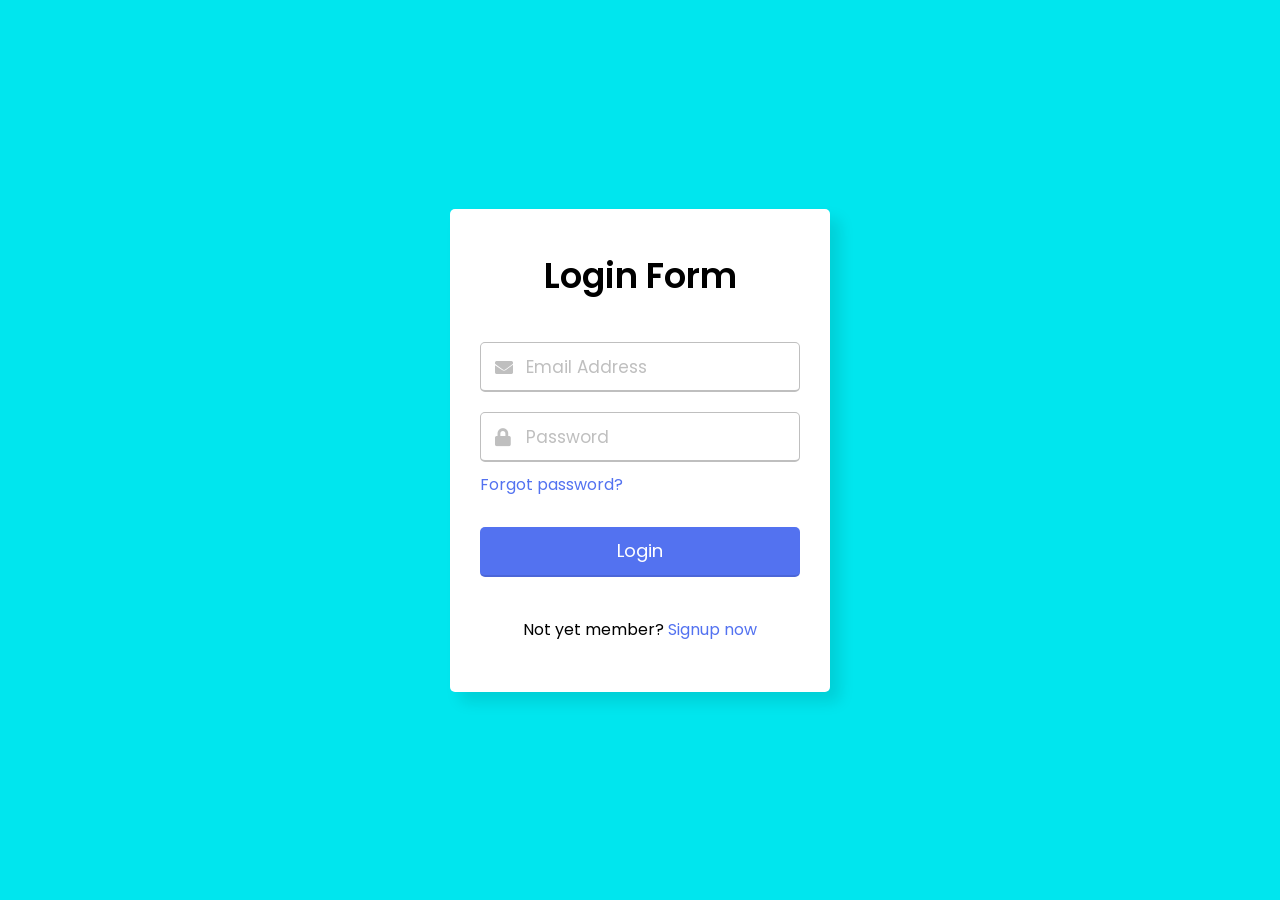
<file: project development phase/sprint 1/index.html>
<!DOCTYPE html>
<html lang="en">

<head>
    <meta charset="UTF-8">
    <meta name="viewport" content="width=device-width, initial-scale=1.0">
    <title>Login Form</title>
    <link rel="stylesheet" href="style.css">
    <link rel="stylesheet" href="https://cdnjs.cloudflare.com/ajax/libs/font-awesome/5.15.3/css/all.min.css" />
</head>

<body>
    <div class="wrapper">
        <header>Login Form</header>
        <form action="#">
            <div class="field email">
                <div class="input-area">
                    <input type="text" placeholder="Email Address">
                    <i class="icon fas fa-envelope"></i>
                    <i class="error error-icon fas fa-exclamation-circle"></i>
                </div>
                <div class="error error-txt">Email can't be blank</div>
            </div>
            <div class="field password">
                <div class="input-area">
                    <input type="password" placeholder="Password">
                    <i class="icon fas fa-lock"></i>
                    <i class="error error-icon fas fa-exclamation-circle"></i>
                </div>
                <div class="error error-txt">Password can't be blank</div>
            </div>
            <div class="pass-txt"><a href="#">Forgot password?</a></div>
            <input type="submit" value="Login">
        </form>
        <div class="sign-txt">Not yet member? <a href="#">Signup now</a></div>
    </div>

    <script src="script.js"></script>

</body>

</html>
</file>
<file: project development phase/sprint 1/style.css>
@import url('https://fonts.googleapis.com/css2?family=Poppins:wght@400;500;600&display=swap');
* {
    margin: 0;
    padding: 0;
    box-sizing: border-box;
    font-family: "Poppins", sans-serif;
}

body {
    width: 100%;
    height: 100vh;
    display: flex;
    align-items: center;
    justify-content: center;
    background: #00e6ee;
}

::selection {
    color: #fff;
    background: #53f0e3;
}

.wrapper {
    width: 380px;
    padding: 40px 30px 50px 30px;
    background: #fff;
    border-radius: 5px;
    text-align: center;
    box-shadow: 10px 10px 15px rgba(0, 0, 0, 0.1);
}

.wrapper header {
    font-size: 35px;
    font-weight: 600;
}

.wrapper form {
    margin: 40px 0;
}

form .field {
    width: 100%;
    margin-bottom: 20px;
}

form .field.shake {
    animation: shake 0.3s ease-in-out;
}

@keyframes shake {
    0%,
    100% {
        margin-left: 0px;
    }
    20%,
    80% {
        margin-left: -12px;
    }
    40%,
    60% {
        margin-left: 12px;
    }
}

form .field .input-area {
    height: 50px;
    width: 100%;
    position: relative;
}

form input {
    width: 100%;
    height: 100%;
    outline: none;
    padding: 0 45px;
    font-size: 18px;
    background: none;
    caret-color: #5372F0;
    border-radius: 5px;
    border: 1px solid #bfbfbf;
    border-bottom-width: 2px;
    transition: all 0.2s ease;
}

form .field input:focus,
form .field.valid input {
    border-color: #5372F0;
}

form .field.shake input,
form .field.error input {
    border-color: #dc3545;
}

.field .input-area i {
    position: absolute;
    top: 50%;
    font-size: 18px;
    pointer-events: none;
    transform: translateY(-50%);
}

.input-area .icon {
    left: 15px;
    color: #bfbfbf;
    transition: color 0.2s ease;
}

.input-area .error-icon {
    right: 15px;
    color: #dc3545;
}

form input:focus~.icon,
form .field.valid .icon {
    color: #5372F0;
}

form .field.shake input:focus~.icon,
form .field.error input:focus~.icon {
    color: #bfbfbf;
}

form input::placeholder {
    color: #bfbfbf;
    font-size: 17px;
}

form .field .error-txt {
    color: #dc3545;
    text-align: left;
    margin-top: 5px;
}

form .field .error {
    display: none;
}

form .field.shake .error,
form .field.error .error {
    display: block;
}

form .pass-txt {
    text-align: left;
    margin-top: -10px;
}

.wrapper a {
    color: #5372F0;
    text-decoration: none;
}

.wrapper a:hover {
    text-decoration: underline;
}

form input[type="submit"] {
    height: 50px;
    margin-top: 30px;
    color: #fff;
    padding: 0;
    border: none;
    background: #5372F0;
    cursor: pointer;
    border-bottom: 2px solid rgba(0, 0, 0, 0.1);
    transition: all 0.3s ease;
}

form input[type="submit"]:hover {
    background: #2c52ed;
}
</file>
